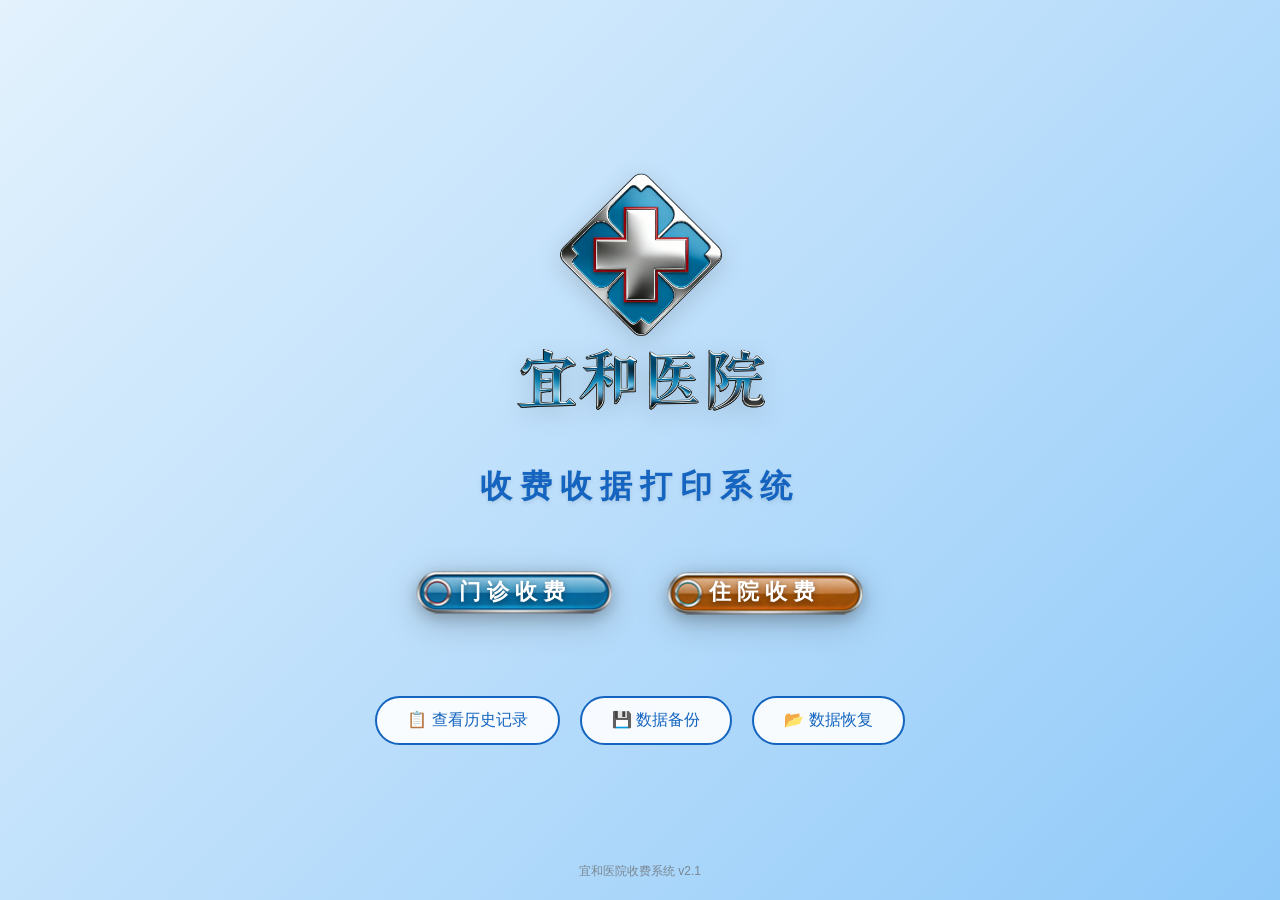
<file: index.html>
<!DOCTYPE html>
<html lang="zh-CN">
<head>
    <meta charset="UTF-8">
    <meta name="viewport" content="width=device-width, initial-scale=1.0, maximum-scale=1.0, user-scalable=no">
    <title>宜和医院收费单据打印系统</title>
    <link rel="stylesheet" href="style.css">
    <style>
        .container {
            display: flex;
            flex-direction: column;
            align-items: center;
            justify-content: center;
            min-height: 100vh;
            padding: 20px;
            background: linear-gradient(135deg, #e3f2fd 0%, #bbdefb 50%, #90caf9 100%);
        }
        
        .logo { 
            width: 280px; 
            max-width: 80%; 
            margin-bottom: 30px; 
            filter: drop-shadow(0 6px 12px rgba(0,0,0,0.15));
            animation: fadeInDown 0.8s ease;
        }
        
        .title {
            font-size: 32px;
            color: #1565c0;
            font-weight: bold;
            text-shadow: 0 2px 4px rgba(0,0,0,0.1);
            margin-bottom: 60px;
            letter-spacing: 8px;
            text-align: center;
            animation: fadeInUp 0.8s ease 0.2s both;
        }
        
        .btn-group { 
            display: flex; 
            gap: 50px; 
            justify-content: center; 
            margin-bottom: 50px; 
            flex-wrap: wrap;
            animation: fadeInUp 0.8s ease 0.4s both;
        }
        
        .btn-box { 
            position: relative; 
            width: 200px; 
            cursor: pointer; 
            transition: all 0.3s cubic-bezier(0.4, 0, 0.2, 1);
            filter: drop-shadow(0 8px 16px rgba(0,0,0,0.2));
        }
        
        .btn-box:hover { 
            transform: translateY(-8px) scale(1.05); 
            filter: drop-shadow(0 12px 24px rgba(0,0,0,0.3));
        }
        
        .btn-box:active { 
            transform: translateY(-4px) scale(0.98); 
        }
        
        .btn-img { 
            width: 100%; 
            display: block; 
        }
        
        .btn-center {
            position: absolute;
            top: 0; left: 0;
            width: 100%; height: 100%;
            display: flex;
            align-items: center;
            justify-content: center;
            font-size: 22px;
            font-weight: bold;
            letter-spacing: 6px;
            color: #ffffff;
            text-shadow: 0 2px 6px rgba(0,0,0,0.4);
            pointer-events: none;
        }
        
        .nav-links { 
            margin-top: 30px;
            display: flex;
            gap: 20px;
            flex-wrap: wrap;
            justify-content: center;
            animation: fadeInUp 0.8s ease 0.6s both;
        }
        
        .nav-link {
            color: #1565c0;
            text-decoration: none;
            font-size: 16px;
            padding: 12px 30px;
            border: 2px solid #1565c0;
            border-radius: 30px;
            transition: all 0.3s ease;
            background: rgba(255,255,255,0.9);
            font-weight: 500;
        }
        
        .nav-link:hover { 
            background: #1565c0; 
            color: white;
            transform: translateY(-2px);
            box-shadow: 0 4px 12px rgba(21,101,192,0.3);
        }
        
        .version-info {
            position: fixed;
            bottom: 20px;
            color: #666;
            font-size: 12px;
            opacity: 0.7;
        }
        
        @keyframes fadeInDown {
            from { opacity: 0; transform: translateY(-30px); }
            to { opacity: 1; transform: translateY(0); }
        }
        
        @keyframes fadeInUp {
            from { opacity: 0; transform: translateY(30px); }
            to { opacity: 1; transform: translateY(0); }
        }
        
        @media (max-width: 768px) {
            .title { font-size: 24px; letter-spacing: 4px; margin-bottom: 40px; }
            .btn-group { flex-direction: column; gap: 30px; }
            .btn-box { width: 180px; }
            .btn-center { font-size: 20px; }
            .nav-link { padding: 10px 20px; font-size: 14px; }
        }
    </style>
</head>
<body>
    <div class="container">
        <img src="logo.png" class="logo" alt="宜和医院">
        <div class="title">收费收据打印系统</div>
        <div class="btn-group">
            <div class="btn-box" onclick="go('opd')">
                <img src="btn1.png" class="btn-img" alt="门诊收费">
                <div class="btn-center">门诊收费</div>
            </div>
            <div class="btn-box" onclick="go('ipd')">
                <img src="btn2.png" class="btn-img" alt="住院收费">
                <div class="btn-center">住院收费</div>
            </div>
        </div>
        <div class="nav-links">
            <a href="history.html" class="nav-link">📋 查看历史记录</a>
            <a href="#" onclick="backupData()" class="nav-link">💾 数据备份</a>
            <a href="#" onclick="document.getElementById('importFile').click()" class="nav-link">📂 数据恢复</a>
            <input type="file" id="importFile" style="display:none" accept=".json" onchange="restoreData(this)">
        </div>
        <div class="version-info">宜和医院收费系统 v2.1</div>
    </div>
    <script>
        function go(type) {
            localStorage.setItem("type", type);
            window.location.href = "form.html";
        }
        
        function backupData() {
            const history = localStorage.getItem("receiptHistory") || "[]";
            const blob = new Blob([history], { type: 'application/json' });
            const url = URL.createObjectURL(blob);
            const a = document.createElement('a');
            a.href = url;
            a.download = `宜和医院收费数据备份_${new Date().toISOString().slice(0,10)}.json`;
            a.click();
            URL.revokeObjectURL(url);
        }
        
        function restoreData(input) {
            const file = input.files[0];
            if (!file) return;
            
            const reader = new FileReader();
            reader.onload = function(e) {
                try {
                    const data = JSON.parse(e.target.result);
                    if (Array.isArray(data)) {
                        if (confirm(`确定要恢复数据吗？这将合并 ${data.length} 条记录到现有数据库中。`)) {
                            const existing = JSON.parse(localStorage.getItem("receiptHistory") || "[]");
                            const merged = [...existing, ...data];
                            // 去重
                            const unique = merged.filter((v,i,a)=>a.findIndex(t=>(t.no===v.no))===i);
                            localStorage.setItem("receiptHistory", JSON.stringify(unique));
                            alert(`成功恢复 ${data.length} 条记录！`);
                        }
                    } else {
                        alert("数据格式错误！");
                    }
                } catch (err) {
                    alert("文件解析失败：" + err.message);
                }
                input.value = '';
            };
            reader.readAsText(file);
        }
    </script>
</body>
</html>
</file>
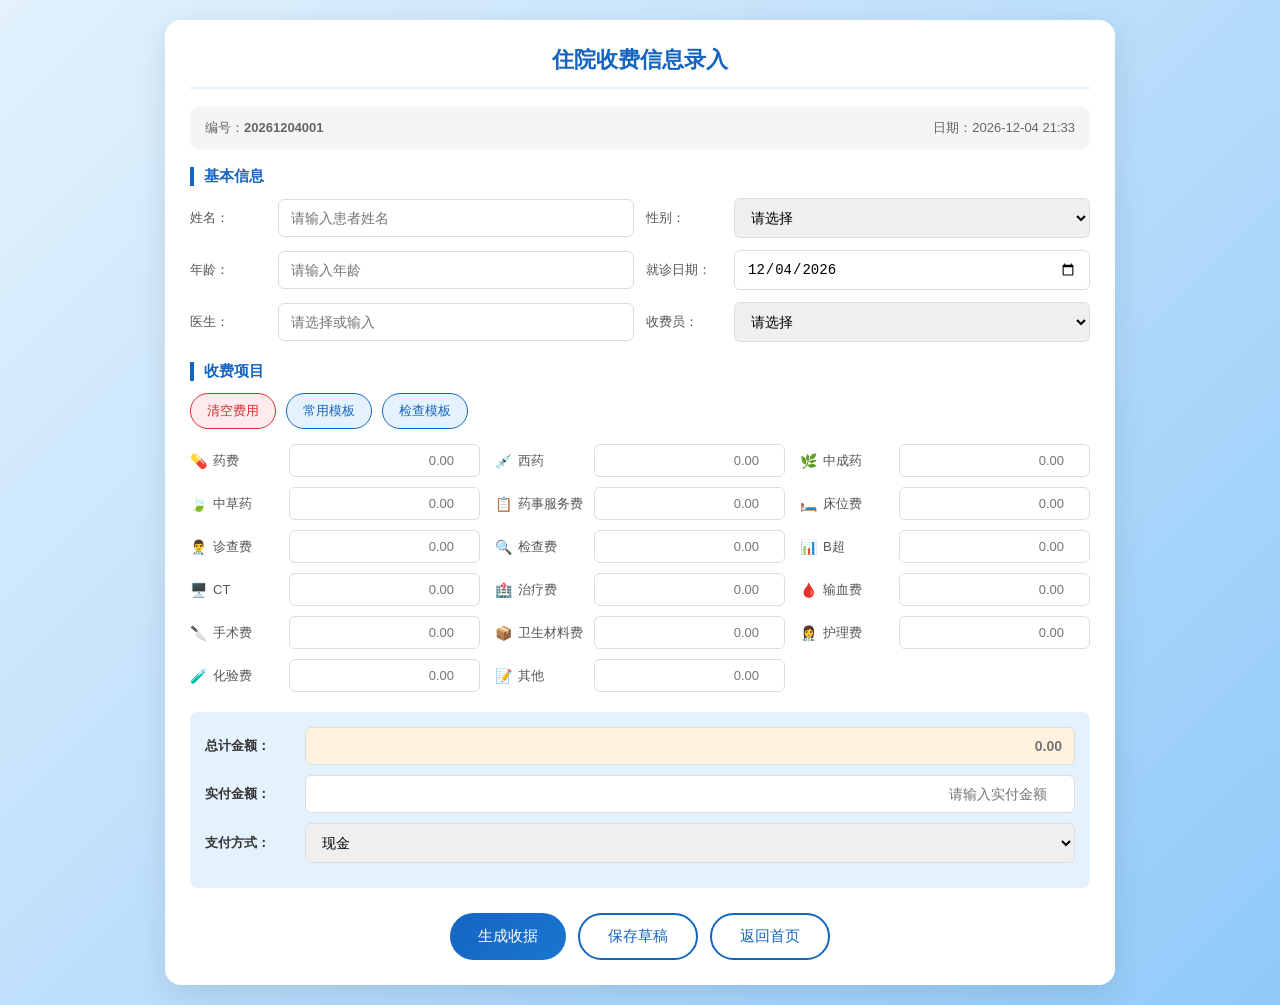
<file: form.html>
<!DOCTYPE html>
<html lang="zh-CN">
<head>
    <meta charset="UTF-8">
    <meta name="viewport" content="width=device-width, initial-scale=1.0, maximum-scale=1.0, user-scalable=no">
    <title>收费录入</title>
    <link rel="stylesheet" href="style.css">
</head>
<body>
    <div class="form-page">
        <div class="form-box">
            <h2 id="title" class="form-title"></h2>
            <div class="form-info">
                <div class="info-row">
                    <span>编号：<strong id="no"></strong></span>
                    <span>日期：<span id="date"></span></span>
                </div>
            </div>

            <div class="section">
                <h3 class="section-title">基本信息</h3>
                <div class="form-grid">
                    <div class="form-row">
                        <label>姓名：</label>
                        <input id="name" placeholder="请输入患者姓名" required>
                    </div>
                    <div class="form-row">
                        <label>性别：</label>
                        <select id="gender" required>
                            <option value="">请选择</option>
                            <option value="男">男</option>
                            <option value="女">女</option>
                        </select>
                    </div>
                    <div class="form-row">
                        <label>年龄：</label>
                        <input id="age" type="number" min="1" max="120" placeholder="请输入年龄" required>
                    </div>
                    <div class="form-row" id="visitDateRow">
                        <label>就诊日期：</label>
                        <input id="visitDate" type="date" required>
                    </div>
                    <div class="form-row" id="admitDateRow" style="display:none;">
                        <label>住院日期：</label>
                        <input id="admitDate" type="date">
                    </div>
                    <div class="form-row">
                        <label>医生：</label>
                        <input id="doctor" list="doctorList" placeholder="请选择或输入">
                        <datalist id="doctorList">
                            <option value="孙主任">
                            <option value="罗医生">
                            <option value="张医生">
                            <option value="李医生">
                            <option value="朱医生">
                        </datalist>
                    </div>
                    <div class="form-row">
                        <label>收费员：</label>
                        <select id="cashier" required>
                            <option value="">请选择</option>
                            <option value="小肖">小肖</option>
                            <option value="小娟">小娟</option>
                            <option value="小李">小李</option>
                        </select>
                    </div>
                </div>
            </div>

            <div class="section">
                <h3 class="section-title">收费项目</h3>
                <div class="quick-actions">
                    <button onclick="clearAllFees()" class="quick-btn danger">清空费用</button>
                    <button onclick="fillTemplate('common')" class="quick-btn">常用模板</button>
                    <button onclick="fillTemplate('check')" class="quick-btn">检查模板</button>
                </div>
                <div id="feeArea" class="fee-grid"></div>
            </div>

            <div class="section summary-section">
                <div class="summary-row">
                    <label>总计金额：</label>
                    <input id="total" readonly class="total-input" placeholder="0.00">
                </div>
                <div class="summary-row">
                    <label>实付金额：</label>
                    <input id="paid" type="number" step="0.01" placeholder="请输入实付金额">
                </div>
                <div class="summary-row">
                    <label>支付方式：</label>
                    <select id="payMethod" class="pay-method-select">
                        <option value="现金">现金</option>
                        <option value="ABA">ABA</option>
                        <option value="汇旺">汇旺</option>
                        <option value="微信">微信</option>
                        <option value="支付宝">支付宝</option>
                    </select>
                </div>
                <div class="summary-row" id="prepayRow" style="display:none;">
                    <label>已预收：</label>
                    <input id="prepay" type="number" step="0.01" placeholder="请输入预收金额" value="0">
                </div>
                <div class="summary-row" id="balanceRow" style="display:none;">
                    <label>补收/退款：</label>
                    <input id="balance" readonly class="balance-input" placeholder="自动计算">
                </div>
            </div>

            <div class="form-buttons">
                <button onclick="submitForm()" class="btn-primary">生成收据</button>
                <button onclick="saveDraft()" class="btn-secondary">保存草稿</button>
                <button onclick="goBack()" class="btn-secondary">返回首页</button>
            </div>
        </div>
    </div>
    <script src="app.js"></script>
</body>
</html>
</file>
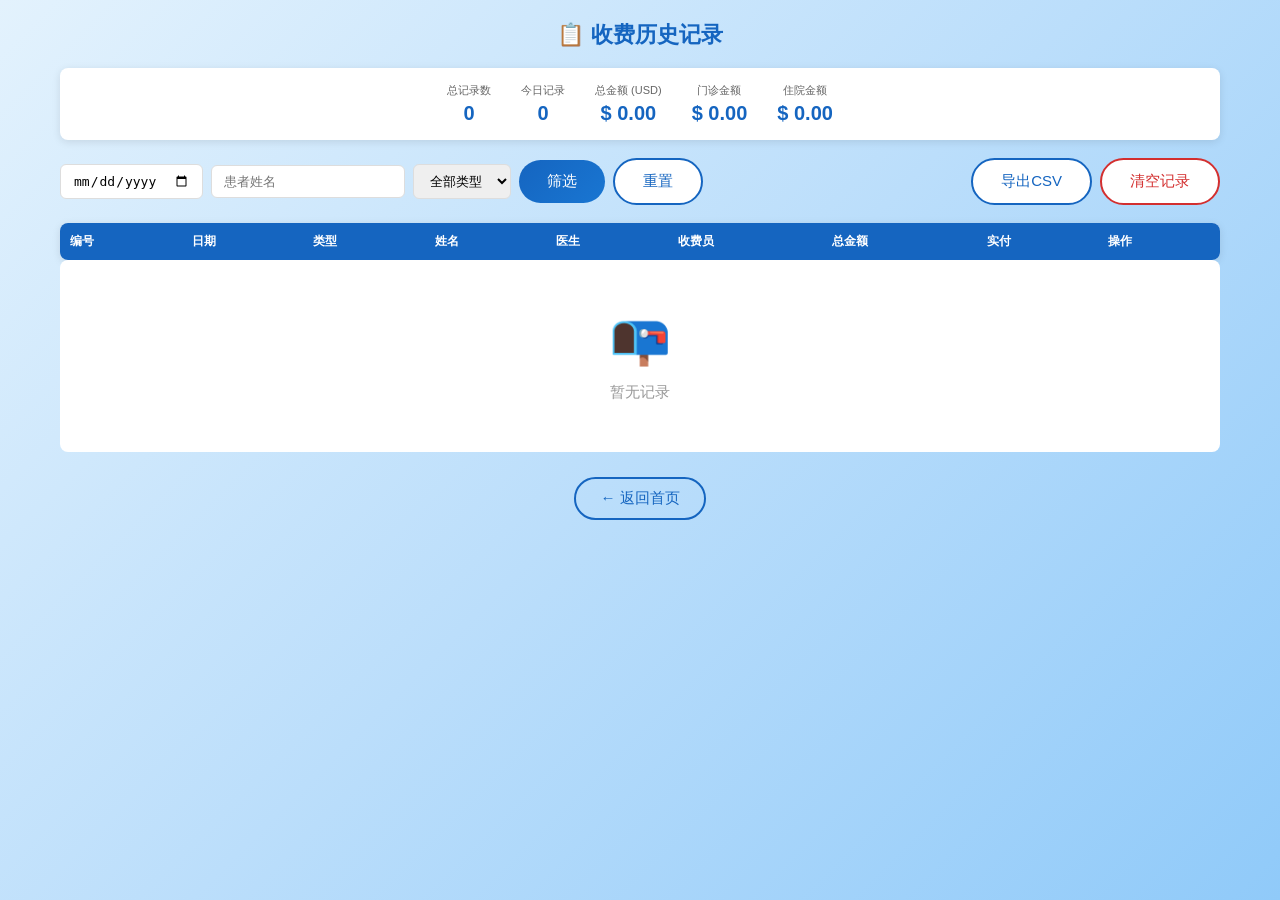
<file: history.html>
<!DOCTYPE html>
<html lang="zh-CN">
<head>
    <meta charset="UTF-8">
    <meta name="viewport" content="width=device-width, initial-scale=1.0, maximum-scale=1.0, user-scalable=no">
    <title>历史记录</title>
    <link rel="stylesheet" href="style.css">
    <style>
        .pagination {
            display: flex;
            justify-content: center;
            align-items: center;
            gap: 10px;
            margin-top: 20px;
            padding: 10px;
        }
        
        .page-btn {
            padding: 6px 12px;
            background: white;
            border: 1px solid #ddd;
            border-radius: 4px;
            cursor: pointer;
            font-size: 13px;
        }
        
        .page-btn:hover {
            background: #1565c0;
            color: white;
            border-color: #1565c0;
        }
        
        .page-btn.active {
            background: #1565c0;
            color: white;
            border-color: #1565c0;
        }
        
        .page-btn:disabled {
            opacity: 0.5;
            cursor: not-allowed;
        }
        
        .page-info {
            font-size: 13px;
            color: #666;
        }
    </style>
</head>
<body>
    <div class="history-page">
        <h2 class="page-title">📋 收费历史记录</h2>
        
        <div class="stats-bar">
            <div class="stat-item">
                <span class="stat-label">总记录数</span>
                <span class="stat-value" id="totalCount">0</span>
            </div>
            <div class="stat-item">
                <span class="stat-label">今日记录</span>
                <span class="stat-value" id="todayCount">0</span>
            </div>
            <div class="stat-item">
                <span class="stat-label">总金额 (USD)</span>
                <span class="stat-value">$ <span id="totalAmount">0.00</span></span>
            </div>
            <div class="stat-item">
                <span class="stat-label">门诊金额</span>
                <span class="stat-value">$ <span id="opdAmount">0.00</span></span>
            </div>
            <div class="stat-item">
                <span class="stat-label">住院金额</span>
                <span class="stat-value">$ <span id="ipdAmount">0.00</span></span>
            </div>
        </div>

        <div class="toolbar">
            <div class="filter-group">
                <input type="date" id="filterDate" class="filter-input">
                <input type="text" id="filterName" class="filter-input" placeholder="患者姓名">
                <select id="filterType" class="filter-input">
                    <option value="">全部类型</option>
                    <option value="opd">门诊</option>
                    <option value="ipd">住院</option>
                </select>
                <button onclick="filterRecords()" class="btn-primary">筛选</button>
                <button onclick="resetFilter()" class="btn-secondary">重置</button>
            </div>
            <div class="action-group">
                <button onclick="exportData()" class="btn-secondary">导出CSV</button>
                <button onclick="clearAll()" class="btn-danger">清空记录</button>
            </div>
        </div>

        <div class="table-container">
            <table class="history-table">
                <thead>
                    <tr>
                        <th>编号</th>
                        <th>日期</th>
                        <th>类型</th>
                        <th>姓名</th>
                        <th>医生</th>
                        <th>收费员</th>
                        <th>总金额</th>
                        <th>实付</th>
                        <th>操作</th>
                    </tr>
                </thead>
                <tbody id="historyBody"></tbody>
            </table>
        </div>
        
        <div class="pagination" id="pagination"></div>

        <div id="emptyState" class="empty-state" style="display:none;">
            <div class="empty-icon">📭</div>
            <div class="empty-text">暂无记录</div>
        </div>

        <div class="back-link">
            <a href="index.html" class="nav-link">← 返回首页</a>
        </div>
    </div>

    <script>
        let currentRecords = [];
        let currentPage = 1;
        const pageSize = 20;

        function loadHistory() {
            const records = JSON.parse(localStorage.getItem("receiptHistory") || "[]");
            const today = new Date().toISOString().slice(0, 10);
            
            // 统计数据
            document.getElementById("totalCount").innerText = records.length;
            document.getElementById("todayCount").innerText = records.filter(r => 
                r.date && r.date.includes(today)
            ).length;
            
            const totalAmount = records.reduce((sum, r) => sum + (parseFloat(r.total) || 0), 0);
            document.getElementById("totalAmount").innerText = totalAmount.toFixed(2);
            
            const opdAmount = records.filter(r => r.type === 'opd').reduce((sum, r) => sum + (parseFloat(r.total) || 0), 0);
            document.getElementById("opdAmount").innerText = opdAmount.toFixed(2);
            
            const ipdAmount = records.filter(r => r.type === 'ipd').reduce((sum, r) => sum + (parseFloat(r.total) || 0), 0);
            document.getElementById("ipdAmount").innerText = ipdAmount.toFixed(2);

            currentRecords = records;
            currentPage = 1;
            renderTable(records);
        }

        function renderTable(records) {
            const tbody = document.getElementById("historyBody");
            const emptyState = document.getElementById("emptyState");
            const pagination = document.getElementById("pagination");
            
            if (records.length === 0) {
                tbody.innerHTML = "";
                emptyState.style.display = "block";
                pagination.style.display = "none";
                return;
            }
            
            emptyState.style.display = "none";
            pagination.style.display = "flex";
            
            // 排序：最新的在前面
            records.sort((a, b) => new Date(b.date) - new Date(a.date));
            
            // 分页
            const totalPages = Math.ceil(records.length / pageSize);
            const start = (currentPage - 1) * pageSize;
            const end = start + pageSize;
            const pageRecords = records.slice(start, end);
            
            tbody.innerHTML = pageRecords.map((r) => `
                <tr>
                    <td>${r.no}</td>
                    <td>${r.date}</td>
                    <td><span class="type-badge ${r.type}">${r.type === 'opd' ? '门诊' : '住院'}</span></td>
                    <td>${r.name}</td>
                    <td>${r.doctor || '-'}</td>
                    <td>${r.cashier || '-'}</td>
                    <td class="amount">$ ${parseFloat(r.total).toFixed(2)}</td>
                    <td class="amount">$ ${parseFloat(r.paid).toFixed(2)}</td>
                    <td class="actions">
                        <button onclick="reprint('${r.no}')" class="btn-small">打印</button>
                        <button onclick="deleteRecord('${r.no}')" class="btn-small btn-danger">删除</button>
                    </td>
                </tr>
            `).join("");
            
            // 渲染分页
            renderPagination(totalPages);
        }

        function renderPagination(totalPages) {
            const pagination = document.getElementById("pagination");
            if (totalPages <= 1) {
                pagination.innerHTML = '';
                return;
            }
            
            let html = `
                <button class="page-btn" onclick="goToPage(${currentPage - 1})" ${currentPage === 1 ? 'disabled' : ''}>上一页</button>
                <span class="page-info">${currentPage} / ${totalPages}</span>
                <button class="page-btn" onclick="goToPage(${currentPage + 1})" ${currentPage === totalPages ? 'disabled' : ''}>下一页</button>
            `;
            pagination.innerHTML = html;
        }

        function goToPage(page) {
            currentPage = page;
            filterRecords();
        }

        function filterRecords() {
            const date = document.getElementById("filterDate").value;
            const name = document.getElementById("filterName").value.toLowerCase();
            const type = document.getElementById("filterType").value;
            
            let records = JSON.parse(localStorage.getItem("receiptHistory") || "[]");
            
            if (date) records = records.filter(r => r.date && r.date.includes(date));
            if (name) records = records.filter(r => r.name && r.name.toLowerCase().includes(name));
            if (type) records = records.filter(r => r.type === type);
            
            currentRecords = records;
            currentPage = 1;
            renderTable(records);
        }

        function resetFilter() {
            document.getElementById("filterDate").value = "";
            document.getElementById("filterName").value = "";
            document.getElementById("filterType").value = "";
            loadHistory();
        }

        function reprint(no) {
            const records = JSON.parse(localStorage.getItem("receiptHistory") || "[]");
            const record = records.find(r => r.no === no);
            if (record) {
                localStorage.setItem("printData", JSON.stringify(record));
                window.open(record.type === 'opd' ? 'print_opd.html' : 'print_ipd.html', '_blank');
            }
        }

        function deleteRecord(no) {
            if (!confirm("确定要删除这条记录吗？")) return;
            let records = JSON.parse(localStorage.getItem("receiptHistory") || "[]");
            records = records.filter(r => r.no !== no);
            localStorage.setItem("receiptHistory", JSON.stringify(records));
            loadHistory();
        }

        function exportData() {
            const records = JSON.parse(localStorage.getItem("receiptHistory") || "[]");
            if (records.length === 0) { alert("没有数据可导出！"); return; }
            
            const csv = convertToCSV(records);
            const blob = new Blob(["\ufeff" + csv], { type: 'text/csv;charset=utf-8;' });
            const link = document.createElement("a");
            link.href = URL.createObjectURL(blob);
            link.download = `收费记录_${new Date().toISOString().slice(0,10)}.csv`;
            link.click();
        }

        function convertToCSV(records) {
            const headers = ["编号", "日期", "类型", "姓名", "性别", "年龄", "医生", "收费员", "就诊/住院日期", "支付方式", "总金额", "实付金额", "预交金", "费用明细"];
            const rows = records.map(r => [
                r.no, r.date, r.type === 'opd' ? '门诊' : '住院', r.name, r.gender, r.age, 
                r.doctor || '', r.cashier || '', r.visitDate || r.admitDate || '', 
                r.payMethod || '现金', r.total, r.paid, r.prepay || '0', JSON.stringify(r.fees || {})
            ]);
            return [headers.join(","), ...rows.map(r => r.map(field => `"${field}"`).join(","))].join("\n");
        }

        function clearAll() {
            if (!confirm("确定要清空所有记录吗？此操作不可恢复！")) return;
            if (!confirm("再次确认：真的要清空所有记录吗？")) return;
            localStorage.removeItem("receiptHistory");
            loadHistory();
        }

        window.onload = loadHistory;
    </script>
</body>
</html>
</file>
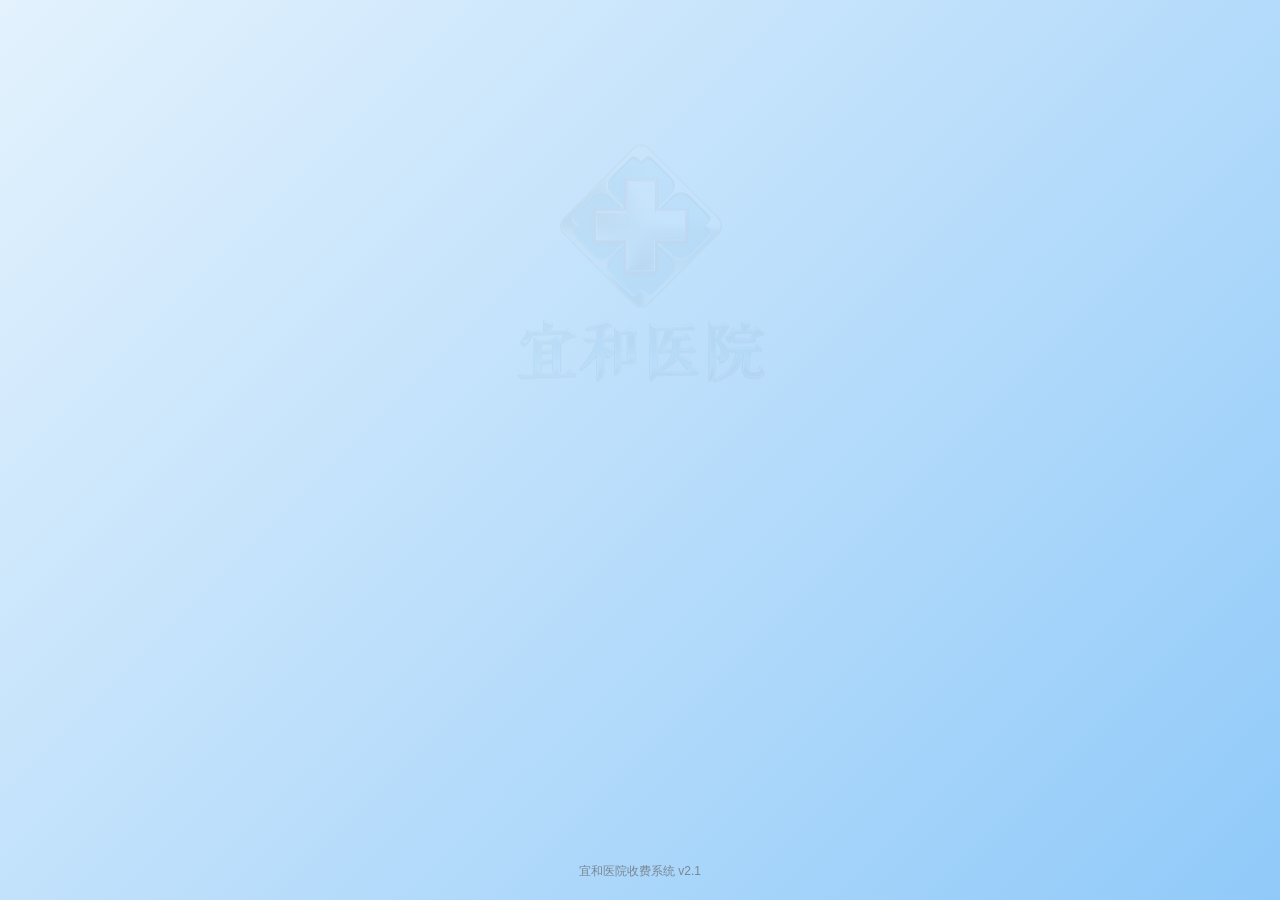
<file: print_ipd.html>
<!DOCTYPE html>
<html lang="zh-CN">
<head>
    <meta charset="UTF-8">
    <meta name="viewport" content="width=device-width, initial-scale=1.0">
    <title>住院收费收据</title>
    <style>
        * { margin: 0; padding: 0; box-sizing: border-box; }
        
        body {
            font-family: "SimSun", "宋体", "Microsoft YaHei", serif;
            background: white;
        }
        
        /* 打印设置 */
        @page {
            size: 241mm 140mm landscape;
            margin: 0;
        }
        
        @media print {
            @page {
                size: 241mm 140mm landscape;
                margin: 0;
            }
            html, body {
                width: 241mm;
                height: 140mm;
                overflow: hidden;
                background: white;
            }
            .no-print { display: none !important; }
            .receipt-container {
                width: 241mm;
                height: 140mm;
                padding: 4mm 6mm;
                margin: 0;
                page-break-after: always;
                page-break-inside: avoid;
            }
        }
        
        .receipt-container {
            width: 241mm;
            height: 140mm;
            padding: 4mm 6mm;
            margin: 0 auto;
            background: white;
            font-size: 10.5pt;
            line-height: 1.15;
        }
        
        .receipt-header {
            text-align: center;
            margin-bottom: 2mm;
            height: 14mm;
        }
        
        .hospital-name {
            font-size: 18pt;
            font-weight: bold;
            letter-spacing: 10px;
            margin-bottom: 1mm;
            line-height: 1.2;
        }
        
        .receipt-type {
            font-size: 12pt;
            font-weight: bold;
            letter-spacing: 4px;
        }
        
        .receipt-no {
            text-align: right;
            font-size: 10pt;
            margin-bottom: 2mm;
            font-weight: bold;
            height: 5mm;
        }
        
        /* 患者信息 */
        .info-table {
            width: 100%;
            border-collapse: collapse;
            margin-bottom: 2mm;
            font-size: 10.5pt;
            border: 1px solid #000;
            height: 8mm;
        }
        
        .info-table td {
            border: 1px solid #000;
            padding: 1.5mm 2mm;
            vertical-align: middle;
            height: 8mm;
        }
        
        /* 收费明细 */
        .receipt-table {
            width: 100%;
            border-collapse: collapse;
            margin-bottom: 2mm;
            font-size: 10pt;
            border: 1px solid #000;
            table-layout: fixed;
        }
        
        .receipt-table th {
    border: 1px solid #000;
    padding: 1mm 1.5mm;
    text-align: center;
    vertical-align: middle;
    height: 7mm;
    font-weight: bold;
    font-size: 10.5pt;
    background: #fff;
}

.receipt-table td {
    border: 1px solid #000;
    padding: 1mm 1.5mm;
    text-align: center;
    vertical-align: middle;
    height: 6.5mm;
    font-size: 11pt;  /* 从10pt增大到11pt，或改为12pt */
}
        
        .receipt-table th {
            font-weight: bold;
            font-size: 10.5pt;
            background: #fff;
            height: 7mm;
        }
        
        .amount {
            text-align: right;
            padding-right: 2mm;
            font-family: "Arial", sans-serif;
        }
        
        .item-main {
            font-weight: bold;
        }
        
        .where-cell {
            font-size: 9pt;
            writing-mode: vertical-rl;
            text-orientation: upright;
            letter-spacing: 1px;
            width: 4%;
        }
        
        /* 合计行 */
        .total-row {
    width: 100%;
    border-collapse: collapse;
    font-size: 11pt;
    font-weight: bold;
    border: 1px solid #000;
    margin-bottom: 2mm;
    height: 9mm;
}

.total-row td {
    border: 1px solid #000;
    padding: 1.5mm 2mm;
    vertical-align: middle;
    height: 9mm;
}

/* 大写金额列 - 宽度自适应 */
.total-row td:first-child {
    width: auto;
    text-align: left;
    font-size: 10.5pt;  /* 大写金额稍小一点避免换行 */
}

/* 实付标签列 - 居中且窄 */
.total-row td:nth-child(2) {
    width: 12%;
    text-align: center;
    padding-left: 0;
    padding-right: 0;
}

/* 金额列 - 固定宽度容10位数字 */
.total-row td:last-child {
    width: 22%;
    text-align: right;
    padding-right: 3mm;
    font-family: "Arial", sans-serif;
    letter-spacing: 0.5px;
}
        
        /* 预交金行 */
        .prepay-row {
            width: 100%;
            border-collapse: collapse;
            font-size: 10.5pt;
            border: 1px solid #000;
            margin-bottom: 2mm;
        }
        
        .prepay-row td {
            border: 1px solid #000;
            padding: 1.5mm 2mm;
            vertical-align: middle;
            height: 7mm;
            width: 25%;
        }
        
        .prepay-label {
            font-weight: bold;
        }
        
        .prepay-value {
            text-align: right;
            padding-right: 2mm;
            font-family: "Arial", sans-serif;
        }
        
        /* 底部 */
        .footer-info {
            display: flex;
            justify-content: space-between;
            font-size: 10.5pt;
            margin-top: 2mm;
            padding: 0 1mm;
            height: 6mm;
            line-height: 6mm;
        }
        
        .footer-item {
            flex: 1;
            white-space: nowrap;
        }
        
        /* 打印按钮 */
        .print-actions {
            text-align: center;
            padding: 20px;
            background: #f5f5f5;
            margin-top: 20px;
        }
        
        .btn-primary, .btn-secondary {
            padding: 10px 25px;
            margin: 0 8px;
            font-size: 13px;
            border-radius: 4px;
            cursor: pointer;
            border: none;
        }
        
        .btn-primary { background: #1565c0; color: white; }
        .btn-primary:hover { background: #0d47a1; }
        .btn-secondary { background: white; color: #1565c0; border: 2px solid #1565c0; }
        .btn-secondary:hover { background: #1565c0; color: white; }
        
        /* 预览模式 */
        @media screen {
            body {
                background: #f0f0f0;
                padding: 20px;
            }
            .receipt-container {
                box-shadow: 0 4px 20px rgba(0,0,0,0.15);
            }
        }
    </style>
</head>
<body onload="loadData()">
    <div class="receipt-container">
        <div class="receipt-header">
            <div class="hospital-name">宜 和 医 院</div>
            <div class="receipt-type">住院收费收据</div>
        </div>

        <div class="receipt-no">NO.<span id="no"></span></div>

        <!-- 患者信息 -->
        <table class="info-table">
            <tr>
                <td style="width: 35%;">姓名：<span id="name"></span></td>
                <td style="width: 20%;">性别：<span id="gender"></span></td>
                <td style="width: 20%;">年龄：<span id="age"></span></td>
                <td style="width: 25%;">住院日期：<span id="admitDate"></span></td>
            </tr>
        </table>

        <!-- 收费明细 -->
        <table class="receipt-table">
            <thead>
                <tr>
                    <th style="width: 22%;" colspan="2">医疗项目</th>
                    <th style="width: 11%;">金额</th>
                    <th style="width: 22%;" colspan="2">医疗项目</th>
                    <th style="width: 11%;">金额</th>
                    <th style="width: 22%;" colspan="2">医疗项目</th>
                    <th style="width: 12%;">金额</th>
                </tr>
            </thead>
            <tbody>
                <tr>
                    <td class="item-main" colspan="2">药费</td>
                    <td class="amount" id="fee-药费"></td>
                    <td class="item-main" colspan="2">床位费</td>
                    <td class="amount" id="fee-床位费"></td>
                    <td class="item-main" colspan="2">治疗费</td>
                    <td class="amount" id="fee-治疗费"></td>
                </tr>
                <tr>
                    <td class="where-cell" rowspan="3">其中</td>
                    <td>西药</td>
                    <td class="amount" id="fee-西药"></td>
                    <td class="item-main" colspan="2">诊查费</td>
                    <td class="amount" id="fee-诊查费"></td>
                    <td class="where-cell" rowspan="2">其中</td>
                    <td>输血费</td>
                    <td class="amount" id="fee-输血费"></td>
                </tr>
                <tr>
                    <td>中成药</td>
                    <td class="amount" id="fee-中成药"></td>
                    <td class="item-main" colspan="2">检查费</td>
                    <td class="amount" id="fee-检查费"></td>
                    <td></td>
                    <td></td>
                </tr>
                <tr>
                    <td>中草药</td>
                    <td class="amount" id="fee-中草药"></td>
                    <td class="where-cell" rowspan="2">其中</td>
                    <td>B超</td>
                    <td class="amount" id="fee-B超"></td>
                    <td class="item-main" colspan="2">手术费</td>
                    <td class="amount" id="fee-手术费"></td>
                </tr>
                <tr>
                    <td colspan="2">药事服务费</td>
                    <td class="amount" id="fee-药事服务费"></td>
                    <td>CT</td>
                    <td class="amount" id="fee-CT"></td>
                    <td colspan="2">卫生材料费</td>
                    <td class="amount" id="fee-卫生材料费"></td>
                </tr>
                <tr>
                    <td colspan="2"></td>
                    <td></td>
                    <td colspan="2"></td>
                    <td></td>
                    <td colspan="2">护理费</td>
                    <td class="amount" id="fee-护理费"></td>
                </tr>
                <tr>
    <td colspan="2"></td>
    <td></td>
    <td colspan="2">化验费</td>
    <td class="amount" id="fee-化验费"></td>
    <td colspan="2">其他</td>
    <td class="amount" id="fee-其他"></td>
</tr>
<!-- 删除原来的化验费单独一行 -->
            </tbody>
        </table>

        <!-- 合计 -->
        <table class="total-row">
    <tr>
        <td>合计美元：<span id="totalUpper"></span></td>
        <td>实付：</td>
        <td><span id="paid"></span> <span id="payMethodDisplay"></span></td>
    </tr>
</table>

        <!-- 预交金信息 -->
        <table class="prepay-row">
            <tr>
                <td class="prepay-label">已预收：<span class="prepay-value" id="prepay"></span></td>
                <td class="prepay-label">补收：<span class="prepay-value" id="extraPay"></span></td>
                <td class="prepay-label">退款：<span class="prepay-value" id="refund"></span></td>
                <td class="prepay-label">欠费：<span class="prepay-value" id="arrears"></span></td>
            </tr>
        </table>

        <!-- 底部 -->
        <div class="footer-info">
            <div class="footer-item">收费单位（盖章）：</div>
            <div class="footer-item">医生：<span id="doctor"></span></div>
            <div class="footer-item">收费员：<span id="cashier"></span></div>
            <div class="footer-item">打印时间：<span id="printTime"></span></div>
        </div>
    </div>

    <div class="print-actions no-print">
        <button onclick="window.print()" class="btn-primary">打印收据</button>
        <button onclick="goBack()" class="btn-secondary">返回</button>
    </div>

    <script>
        // 数字转中文大写
function digitUppercase(n) {
    var fraction = ['角', '分'];
    var digit = ['零', '壹', '贰', '叁', '肆', '伍', '陆', '柒', '捌', '玖'];
    var unit = [['元', '万', '亿'], ['', '拾', '佰', '仟']];
    var head = n < 0 ? '欠' : '';
    n = Math.abs(n);
    var s = '';
    for (var i = 0; i < fraction.length; i++) {
        s += (digit[Math.floor(n * 10 * Math.pow(10, i)) % 10] + fraction[i]).replace(/零./, '');
    }
    s = s || '整';
    n = Math.floor(n);
    for (var i = 0; i < unit[0].length && n > 0; i++) {
        var p = '';
        for (var j = 0; j < unit[1].length && n > 0; j++) {
            p = digit[n % 10] + unit[1][j] + p;
            n = Math.floor(n / 10);
        }
        s = p.replace(/(零.)*零$/, '').replace(/^$/, '零') + unit[0][i] + s;
    }
    return head + s.replace(/(零.)*零元/, '元').replace(/(零.)+/g, '零').replace(/^整$/, '零元整');
}
        function loadData() {
            try {
                const dataStr = localStorage.getItem("printData");
                if (!dataStr) {
                    alert("没有数据，请重新录入！");
                    window.location.href = "index.html";
                    return;
                }

                const data = JSON.parse(dataStr);
                
                const total = parseFloat(data.total) || 0;
                const prepay = parseFloat(data.prepay) || 0;
                const paid = parseFloat(data.paid) || 0;

                setText("no", data.no);
                setText("name", data.name);
                setText("gender", data.gender);
                setText("age", data.age);
                setText("admitDate", formatDate(data.admitDate));
                setText("doctor", data.doctor || '');
                setText("cashier", data.cashier || '');
                setText("printTime", formatDateTime(new Date()));
                
                // 显示大写金额
                setText("totalUpper", total > 0 ? digitUppercase(total) : '');
                setText("paid", paid > 0 ? '$ ' + paid.toFixed(2) : '');
                setText("payMethodDisplay", '(' + (data.payMethod || '现金') + ')');

                // 预交金计算
                setText("prepay", prepay > 0 ? '$ ' + prepay.toFixed(2) : '');
                
                if (prepay > 0) {
                    if (prepay < total) {
                        setText("extraPay", '$ ' + (total - prepay).toFixed(2));
                        setText("refund", '');
                    } else {
                        setText("extraPay", '');
                        setText("refund", '$ ' + (prepay - total).toFixed(2));
                    }
                } else {
                    setText("extraPay", total > 0 ? '$ ' + total.toFixed(2) : '');
                    setText("refund", '');
                }
                
                const arrears = total - paid;
                setText("arrears", arrears > 0 ? '$ ' + arrears.toFixed(2) : '');

                // 填充费用明细
                const fields = ['药费','床位费','西药','中成药','中草药','药事服务费','诊查费','检查费','B超','CT','治疗费','输血费','手术费','卫生材料费','护理费','化验费','其他'];
                fields.forEach(key => {
                    const el = document.getElementById("fee-" + key);
                    if (el && data.fees && data.fees[key]) {
                        const val = parseFloat(data.fees[key]);
                        el.innerText = val > 0 ? val.toFixed(2) : '';
                    }
                });
            } catch (e) {
                console.error("加载失败：", e);
                alert("加载数据失败：" + e.message);
            }
        }

        function setText(id, value) {
            const el = document.getElementById(id);
            if (el) el.innerText = value || '';
        }

        function formatDate(dateStr) {
            if (!dateStr) return '';
            const date = new Date(dateStr);
            if (isNaN(date.getTime())) return dateStr;
            const y = date.getFullYear();
            const m = String(date.getMonth() + 1).padStart(2, '0');
            const d = String(date.getDate()).padStart(2, '0');
            return `${y}-${m}-${d}`;
        }

        function formatDateTime(date) {
            const y = date.getFullYear();
            const m = String(date.getMonth() + 1).padStart(2, '0');
            const d = String(date.getDate()).padStart(2, '0');
            const h = String(date.getHours()).padStart(2, '0');
            const min = String(date.getMinutes()).padStart(2, '0');
            return `${y}-${m}-${d} ${h}:${min}`;
        }

        function goBack() {
            window.location.href = "index.html";
        }
    </script>
</body>
</html>
</file>
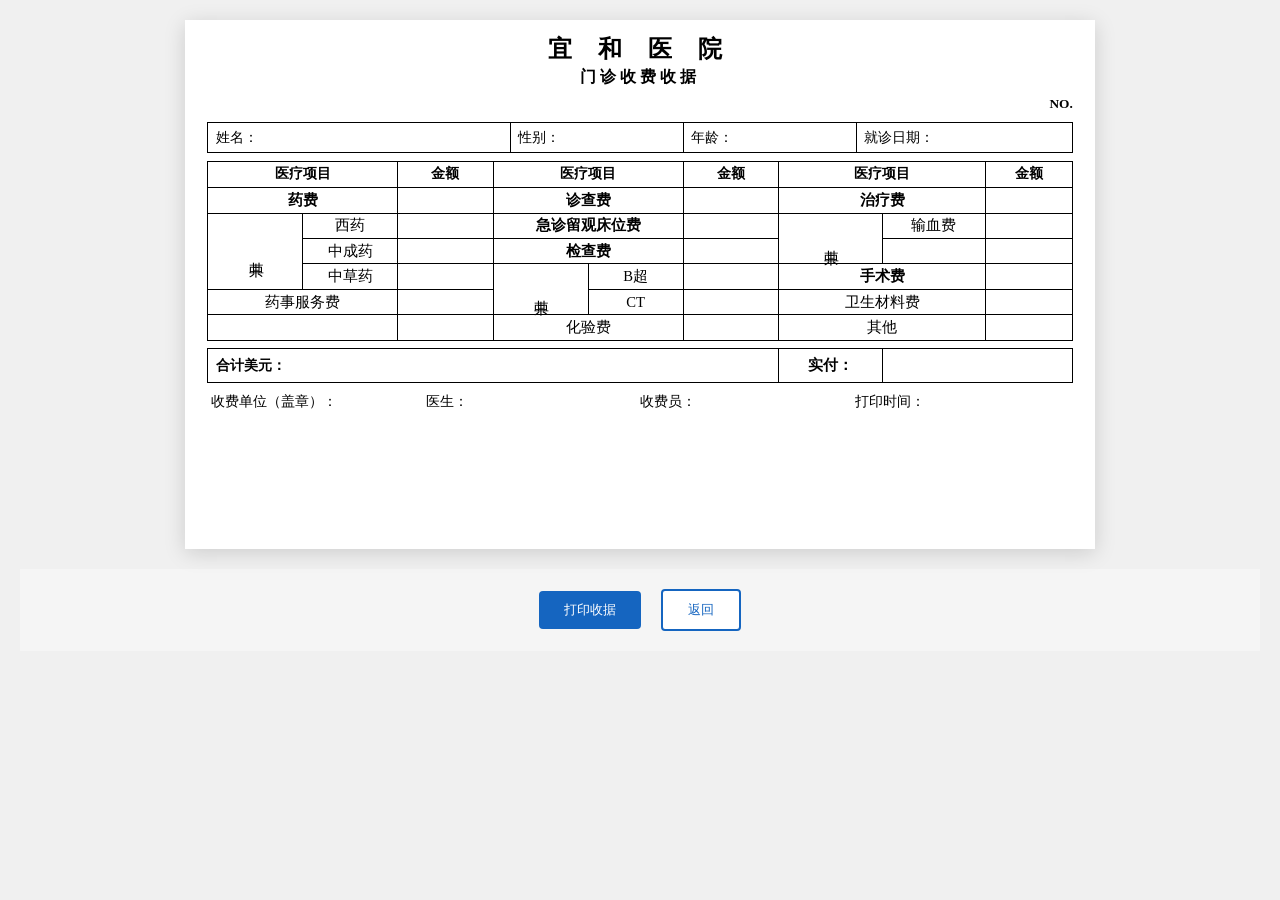
<file: print_opd.html>
<!DOCTYPE html>
<html lang="zh-CN">
<head>
    <meta charset="UTF-8">
    <meta name="viewport" content="width=device-width, initial-scale=1.0">
    <title>门诊收费收据</title>
    <style>
        * { margin: 0; padding: 0; box-sizing: border-box; }
        
        body {
            font-family: "SimSun", "宋体", serif;
            background: white;
            margin: 0;
            padding: 0;
        }
        
        /* 打印设置 */
        @page {
            size: 241mm 140mm landscape;
            margin: 0;
            marks: none;
            bleed: 0;
        }
        
        @media print {
            @page {
                size: 241mm 140mm landscape;
                margin: 0;
                padding: 0;
            }
            
            html, body {
                width: 241mm;
                height: 140mm;
                overflow: hidden;
                margin: 0 !important;
                padding: 0 !important;
                background: white;
            }
            
            .no-print { display: none !important; }
            
            .receipt-container {
                width: 241mm;
                height: 140mm;
                padding: 4mm 6mm;
                margin: 0;
                page-break-after: always;
                page-break-inside: avoid;
            }
        }
        
        .receipt-container {
            width: 241mm;
            height: 140mm;
            padding: 4mm 6mm;
            margin: 0 auto;
            background: white;
            font-size: 10.5pt;
            line-height: 1.15;
            position: relative;
        }
        
        .receipt-header {
            text-align: center;
            margin-bottom: 2mm;
            height: 14mm;
        }
        
        .hospital-name {
            font-size: 18pt;
            font-weight: bold;
            letter-spacing: 10px;
            margin-bottom: 1mm;
            line-height: 1.2;
        }
        
        .receipt-type {
            font-size: 12pt;
            font-weight: bold;
            letter-spacing: 4px;
        }
        
        .receipt-no {
            text-align: right;
            font-size: 10pt;
            margin-bottom: 2mm;
            font-weight: bold;
            height: 5mm;
        }
        
        /* 患者信息 */
        .info-table {
            width: 100%;
            border-collapse: collapse;
            margin-bottom: 2mm;
            font-size: 10.5pt;
            border: 1px solid #000;
            height: 8mm;
        }
        
        .info-table td {
            border: 1px solid #000;
            padding: 1.5mm 2mm;
            vertical-align: middle;
            height: 8mm;
        }
        
        /* 收费明细 */
        .receipt-table {
            width: 100%;
            border-collapse: collapse;
            margin-bottom: 2mm;
            font-size: 10pt;
            border: 1px solid #000;
            table-layout: fixed;
        }
        
        .receipt-table th,
        .receipt-table td {
    border: 1px solid #000;
    padding: 1mm 1.5mm;
    text-align: center;
    vertical-align: middle;
    height: 6.5mm;
    font-size: 11pt;  /* 增大一级 */
}
        
        .receipt-table th {
            font-weight: bold;
            font-size: 10.5pt;
            background: #fff;
            height: 7mm;
        }
        
        .amount {
            text-align: right;
            padding-right: 2mm;
            font-family: "Arial", sans-serif;
        }
        
        .item-main {
            font-weight: bold;
        }
        
        .where-cell {
            font-size: 9pt;
            writing-mode: vertical-rl;
            text-orientation: upright;
            letter-spacing: 1px;
            width: 4%;
        }
        
        /* 合计行 */
        .total-row {
    width: 100%;
    border-collapse: collapse;
    font-size: 11pt;
    font-weight: bold;
    border: 1px solid #000;
    margin-bottom: 2mm;
    height: 9mm;
}

.total-row td {
    border: 1px solid #000;
    padding: 1.5mm 2mm;
    vertical-align: middle;
    height: 9mm;
}

/* 大写金额列 - 宽度自适应 */
.total-row td:first-child {
    width: auto;
    text-align: left;
    font-size: 10.5pt;  /* 大写金额稍小一点避免换行 */
}

/* 实付标签列 - 居中且窄 */
.total-row td:nth-child(2) {
    width: 12%;
    text-align: center;
    padding-left: 0;
    padding-right: 0;
}

/* 金额列 - 固定宽度容10位数字 */
.total-row td:last-child {
    width: 22%;
    text-align: right;
    padding-right: 3mm;
    font-family: "Arial", sans-serif;
    letter-spacing: 0.5px;
}
        
        /* 底部信息 */
        .footer-info {
            display: flex;
            justify-content: space-between;
            font-size: 10.5pt;
            margin-top: 2mm;
            padding: 0 1mm;
            height: 6mm;
            line-height: 6mm;
        }
        
        .footer-item {
            flex: 1;
            white-space: nowrap;
        }
        
        /* 打印按钮 */
        .print-actions {
            text-align: center;
            padding: 20px;
            background: #f5f5f5;
            margin-top: 20px;
        }
        
        .btn-primary, .btn-secondary {
            padding: 10px 25px;
            margin: 0 8px;
            font-size: 13px;
            border-radius: 4px;
            cursor: pointer;
            border: none;
        }
        
        .btn-primary { background: #1565c0; color: white; }
        .btn-primary:hover { background: #0d47a1; }
        .btn-secondary { background: white; color: #1565c0; border: 2px solid #1565c0; }
        .btn-secondary:hover { background: #1565c0; color: white; }
        
        /* 预览模式 */
        @media screen {
            body {
                background: #f0f0f0;
                padding: 20px;
            }
            .receipt-container {
                box-shadow: 0 4px 20px rgba(0,0,0,0.15);
            }
        }
    </style>
</head>
<body onload="loadData()">
    <div class="receipt-container">
        <div class="receipt-header">
            <div class="hospital-name">宜 和 医 院</div>
            <div class="receipt-type">门诊收费收据</div>
        </div>

        <div class="receipt-no">NO.<span id="no"></span></div>

        <table class="info-table">
            <tr>
                <td style="width: 35%;">姓名：<span id="name"></span></td>
                <td style="width: 20%;">性别：<span id="gender"></span></td>
                <td style="width: 20%;">年龄：<span id="age"></span></td>
                <td style="width: 25%;">就诊日期：<span id="visitDate"></span></td>
            </tr>
        </table>

        <table class="receipt-table">
            <thead>
    <tr>
        <th style="width: 22%;" colspan="2">医疗项目</th>
        <th style="width: 11%;">金额</th>
        <th style="width: 22%;" colspan="2">医疗项目</th>
        <th style="width: 11%;">金额</th>
        <th style="width: 24%;" colspan="2">医疗项目</th>  <!-- 改为24% -->
        <th style="width: 10%;">金额</th>  <!-- 改为10%，容纳10位数金额 -->
    </tr>
</thead>
                <tr>
                    <td class="item-main" colspan="2">药费</td>
                    <td class="amount" id="fee-药费"></td>
                    <td class="item-main" colspan="2">诊查费</td>
                    <td class="amount" id="fee-诊查费"></td>
                    <td class="item-main" colspan="2">治疗费</td>
                    <td class="amount" id="fee-治疗费"></td>
                </tr>
                <tr>
                    <td class="where-cell" rowspan="3">其中</td>
                    <td>西药</td>
                    <td class="amount" id="fee-西药"></td>
                    <td class="item-main" colspan="2">急诊留观床位费</td>
                    <td class="amount" id="fee-急诊留观床位费"></td>
                    <td class="where-cell" rowspan="2">其中</td>
                    <td>输血费</td>
                    <td class="amount" id="fee-输血费"></td>
                </tr>
                <tr>
                    <td>中成药</td>
                    <td class="amount" id="fee-中成药"></td>
                    <td class="item-main" colspan="2">检查费</td>
                    <td class="amount" id="fee-检查费"></td>
                    <td></td>
                    <td></td>
                </tr>
                <tr>
                    <td>中草药</td>
                    <td class="amount" id="fee-中草药"></td>
                    <td class="where-cell" rowspan="2">其中</td>
                    <td>B超</td>
                    <td class="amount" id="fee-B超"></td>
                    <td class="item-main" colspan="2">手术费</td>
                    <td class="amount" id="fee-手术费"></td>
                </tr>
                <tr>
                    <td colspan="2">药事服务费</td>
                    <td class="amount" id="fee-药事服务费"></td>
                    <td>CT</td>
                    <td class="amount" id="fee-CT"></td>
                    <td colspan="2">卫生材料费</td>
                    <td class="amount" id="fee-卫生材料费"></td>
                </tr>
                <tr>
    <td colspan="2"></td>
    <td></td>
    <td colspan="2">化验费</td>
    <td class="amount" id="fee-化验费"></td>
    <td colspan="2">其他</td>
    <td class="amount" id="fee-其他"></td>
</tr>
<!-- 删除原来的化验费单独一行 -->
            </tbody>
        </table>

        <table class="total-row">
    <tr>
        <td>合计美元：<span id="totalUpper"></span></td>
        <td>实付：</td>
        <td><span id="paid"></span> <span id="payMethodDisplay"></span></td>
    </tr>
</table>
        </table>

        <div class="footer-info">
            <div class="footer-item">收费单位（盖章）：</div>
            <div class="footer-item">医生：<span id="doctor"></span></div>
            <div class="footer-item">收费员：<span id="cashier"></span></div>
            <div class="footer-item">打印时间：<span id="printTime"></span></div>
        </div>
    </div>

    <div class="print-actions no-print">
        <button onclick="window.print()" class="btn-primary">打印收据</button>
        <button onclick="goBack()" class="btn-secondary">返回</button>
    </div>

    <script>
        // 数字转中文大写
function digitUppercase(n) {
    var fraction = ['角', '分'];
    var digit = ['零', '壹', '贰', '叁', '肆', '伍', '陆', '柒', '捌', '玖'];
    var unit = [['元', '万', '亿'], ['', '拾', '佰', '仟']];
    var head = n < 0 ? '欠' : '';
    n = Math.abs(n);
    var s = '';
    for (var i = 0; i < fraction.length; i++) {
        s += (digit[Math.floor(n * 10 * Math.pow(10, i)) % 10] + fraction[i]).replace(/零./, '');
    }
    s = s || '整';
    n = Math.floor(n);
    for (var i = 0; i < unit[0].length && n > 0; i++) {
        var p = '';
        for (var j = 0; j < unit[1].length && n > 0; j++) {
            p = digit[n % 10] + unit[1][j] + p;
            n = Math.floor(n / 10);
        }
        s = p.replace(/(零.)*零$/, '').replace(/^$/, '零') + unit[0][i] + s;
    }
    return head + s.replace(/(零.)*零元/, '元').replace(/(零.)+/g, '零').replace(/^整$/, '零元整');
}
        function loadData() {
            try {
                const dataStr = localStorage.getItem("printData");
                if (!dataStr) {
                    alert("没有数据，请重新录入！");
                    return;
                }
                
                const data = JSON.parse(dataStr);
                
                setText("no", data.no);
                setText("name", data.name);
                setText("gender", data.gender);
                setText("age", data.age);
                setText("visitDate", formatDate(data.visitDate));
                setText("doctor", data.doctor || '');
                setText("cashier", data.cashier || '');
                setText("printTime", formatDateTime(new Date()));
                
                const total = parseFloat(data.total) || 0;
                const paid = parseFloat(data.paid) || 0;
                
                // 显示大写金额
                setText("totalUpper", total > 0 ? digitUppercase(total) : '');
                setText("paid", paid > 0 ? '$ ' + paid.toFixed(2) : '');
                setText("payMethodDisplay", '(' + (data.payMethod || '现金') + ')');

                if (data.fees) {
                    for (let key in data.fees) {
                        const el = document.getElementById("fee-" + key);
                        if (el) {
                            const val = parseFloat(data.fees[key]);
                            el.innerText = val > 0 ? val.toFixed(2) : '';
                        }
                    }
                }
            } catch (e) {
                console.error("加载失败：", e);
                alert("加载数据失败：" + e.message);
            }
        }
        
        function setText(id, value) {
            const el = document.getElementById(id);
            if (el) el.innerText = value || '';
        }

        function formatDate(dateStr) {
            if (!dateStr) return '';
            const date = new Date(dateStr);
            if (isNaN(date.getTime())) return dateStr;
            const y = date.getFullYear();
            const m = String(date.getMonth() + 1).padStart(2, '0');
            const d = String(date.getDate()).padStart(2, '0');
            return `${y}-${m}-${d}`;
        }

        function formatDateTime(date) {
            const y = date.getFullYear();
            const m = String(date.getMonth() + 1).padStart(2, '0');
            const d = String(date.getDate()).padStart(2, '0');
            const h = String(date.getHours()).padStart(2, '0');
            const min = String(date.getMinutes()).padStart(2, '0');
            return `${y}-${m}-${d} ${h}:${min}`;
        }

        function goBack() {
            window.location.href = "index.html";
        }
    </script>
</body>
</html>
</file>
<file: style.css>
/* 宜和医院收费收据系统 - 样式表 v2.1 */

* { 
    margin: 0; 
    padding: 0; 
    box-sizing: border-box; 
    -webkit-tap-highlight-color: transparent; 
}

html { font-size: 16px; }

body {
    font-family: "Microsoft YaHei", "PingFang SC", "Helvetica Neue", Arial, sans-serif;
    background: linear-gradient(135deg, #e3f2fd 0%, #bbdefb 50%, #90caf9 100%);
    min-height: 100vh;
    -webkit-font-smoothing: antialiased;
    -moz-osx-font-smoothing: grayscale;
}

/* 首页 */
.container {
    display: flex;
    flex-direction: column;
    align-items: center;
    justify-content: center;
    min-height: 100vh;
    padding: 20px;
}

.logo { 
    width: 260px; 
    max-width: 80%; 
    margin-bottom: 25px; 
    filter: drop-shadow(0 4px 8px rgba(0,0,0,0.1)); 
}

.title {
    font-size: 28px;
    color: #1565c0;
    font-weight: bold;
    text-shadow: 0 2px 4px rgba(0,0,0,0.1);
    margin-bottom: 50px;
    letter-spacing: 6px;
    text-align: center;
}

.btn-group { 
    display: flex; 
    gap: 40px; 
    justify-content: center; 
    margin-bottom: 40px; 
    flex-wrap: wrap; 
}

.btn-box { 
    position: relative; 
    width: 170px; 
    cursor: pointer; 
    transition: transform 0.3s ease; 
}
.btn-box:hover { transform: translateY(-6px) scale(1.03); }
.btn-box:active { transform: translateY(-2px) scale(0.98); }

.btn-img { 
    width: 100%; 
    display: block; 
    filter: drop-shadow(0 4px 8px rgba(0,0,0,0.2)); 
}

.btn-center {
    position: absolute;
    top: 0; left: 0;
    width: 100%; height: 100%;
    display: flex;
    align-items: center;
    justify-content: center;
    font-size: 18px;
    font-weight: bold;
    letter-spacing: 4px;
    color: #ffffff;
    text-shadow: 0 2px 4px rgba(0,0,0,0.3);
}

.nav-links { margin-top: 20px; }

.nav-link {
    color: #1565c0;
    text-decoration: none;
    font-size: 15px;
    padding: 10px 24px;
    border: 2px solid #1565c0;
    border-radius: 25px;
    transition: all 0.3s ease;
    display: inline-block;
}
.nav-link:hover { background: #1565c0; color: white; }

/* 表单页面 */
.form-page { padding: 20px; min-height: 100vh; }

.form-box {
    max-width: 950px;
    margin: 0 auto;
    background: white;
    border-radius: 16px;
    padding: 25px;
    box-shadow: 0 8px 32px rgba(0,0,0,0.1);
}

.form-title {
    text-align: center;
    color: #1565c0;
    font-size: 22px;
    margin-bottom: 18px;
    padding-bottom: 12px;
    border-bottom: 2px solid #e3f2fd;
}

.form-info {
    background: #f5f5f5;
    padding: 12px 15px;
    border-radius: 8px;
    margin-bottom: 18px;
}

.info-row {
    display: flex;
    justify-content: space-between;
    font-size: 13px;
    color: #666;
    flex-wrap: wrap;
    gap: 8px;
}

.section { margin-bottom: 20px; }

.section-title {
    color: #1565c0;
    font-size: 15px;
    margin-bottom: 12px;
    padding-left: 10px;
    border-left: 4px solid #1565c0;
}

.form-grid { display: grid; grid-template-columns: repeat(2, 1fr); gap: 12px; }

.form-row { display: flex; align-items: center; gap: 8px; }

.form-row label { min-width: 80px; color: #555; font-size: 13px; white-space: nowrap; }

.form-row input,
.form-row select {
    flex: 1;
    padding: 10px 12px;
    border: 1px solid #ddd;
    border-radius: 6px;
    font-size: 14px;
    transition: all 0.3s;
    min-width: 0;
}

.form-row input:focus,
.form-row select:focus { 
    outline: none; 
    border-color: #1565c0;
    box-shadow: 0 0 0 3px rgba(21, 101, 192, 0.1);
}

/* 收费项目 */
.quick-actions {
    display: flex;
    gap: 10px;
    margin-bottom: 15px;
    flex-wrap: wrap;
}

.quick-btn {
    padding: 8px 16px;
    background: #e3f2fd;
    color: #1565c0;
    border: 1px solid #1565c0;
    border-radius: 20px;
    font-size: 13px;
    cursor: pointer;
    transition: all 0.3s;
}

.quick-btn:hover {
    background: #1565c0;
    color: white;
}

.quick-btn.danger {
    background: #ffebee;
    color: #d32f2f;
    border-color: #d32f2f;
}

.quick-btn.danger:hover {
    background: #d32f2f;
    color: white;
}

.fee-grid { display: grid; grid-template-columns: repeat(3, 1fr); gap: 10px 15px; }

.fee-item { display: flex; align-items: center; gap: 6px; min-width: 0; }

.fee-icon { font-size: 14px; flex-shrink: 0; }

.fee-item label { font-size: 13px; color: #555; white-space: nowrap; flex-shrink: 0; min-width: 70px; }

.fee-item input {
    flex: 1;
    padding: 8px 10px;
    border: 1px solid #ddd;
    border-radius: 6px;
    font-size: 13px;
    text-align: right;
    min-width: 60px;
    max-width: 100%;
    transition: all 0.3s;
}

.fee-item input:focus { 
    outline: none; 
    border-color: #1565c0;
    box-shadow: 0 0 0 3px rgba(21, 101, 192, 0.1);
}

.fee-item input.has-value {
    background: #e8f5e9;
    border-color: #4caf50;
}

/* 合计区域 */
.summary-section { background: #e3f2fd; padding: 15px; border-radius: 8px; }

.summary-row { display: flex; align-items: center; gap: 10px; margin-bottom: 10px; }
.summary-row:last-child { margin-bottom: 0; }

.summary-row label { min-width: 90px; color: #333; font-weight: bold; font-size: 13px; }

.summary-row input,
.pay-method-select {
    flex: 1;
    padding: 10px 12px;
    border: 1px solid #ddd;
    border-radius: 6px;
    font-size: 14px;
    text-align: right;
}

.pay-method-select {
    text-align: left;
}

.total-input { 
    background: #fff3e0; 
    font-weight: bold; 
    color: #e65100; 
    font-size: 15px; 
}

.balance-input { 
    background: #f5f5f5; 
    font-weight: bold; 
}
.balance-input.extra { color: #d32f2f; }
.balance-input.refund { color: #388e3c; }

/* 按钮 */
.form-buttons { display: flex; gap: 12px; justify-content: center; margin-top: 25px; flex-wrap: wrap; }

.btn-primary {
    padding: 12px 28px;
    background: linear-gradient(135deg, #1565c0, #1976d2);
    color: white;
    border: none;
    border-radius: 25px;
    font-size: 15px;
    cursor: pointer;
    transition: all 0.3s ease;
}
.btn-primary:hover {
    background: linear-gradient(135deg, #0d47a1, #1565c0);
    transform: translateY(-2px);
    box-shadow: 0 4px 12px rgba(21, 101, 192, 0.4);
}

.btn-secondary {
    padding: 12px 28px;
    background: white;
    color: #1565c0;
    border: 2px solid #1565c0;
    border-radius: 25px;
    font-size: 15px;
    cursor: pointer;
    transition: all 0.3s ease;
}
.btn-secondary:hover { background: #1565c0; color: white; }

.btn-danger {
    padding: 12px 28px;
    background: white;
    color: #d32f2f;
    border: 2px solid #d32f2f;
    border-radius: 25px;
    font-size: 15px;
    cursor: pointer;
    transition: all 0.3s ease;
}
.btn-danger:hover { background: #d32f2f; color: white; }

/* Toast 提示 */
@keyframes fadeInDown {
    from { opacity: 0; transform: translate(-50%, -20px); }
    to { opacity: 1; transform: translate(-50%, 0); }
}

@keyframes fadeOutUp {
    from { opacity: 1; transform: translate(-50%, 0); }
    to { opacity: 0; transform: translate(-50%, -20px); }
}

/* 历史记录页面 */
.history-page { max-width: 1200px; margin: 0 auto; padding: 20px; }

.page-title { text-align: center; color: #1565c0; font-size: 22px; margin-bottom: 18px; }

.stats-bar {
    display: flex;
    justify-content: center;
    gap: 30px;
    margin-bottom: 18px;
    padding: 15px;
    background: white;
    border-radius: 8px;
    box-shadow: 0 2px 8px rgba(0,0,0,0.1);
    flex-wrap: wrap;
}

.stat-item { text-align: center; }
.stat-label { font-size: 11px; color: #666; display: block; margin-bottom: 4px; }
.stat-value { font-size: 20px; font-weight: bold; color: #1565c0; }

.toolbar { display: flex; justify-content: space-between; align-items: center; margin-bottom: 18px; flex-wrap: wrap; gap: 12px; }

.filter-group { display: flex; gap: 8px; flex-wrap: wrap; align-items: center; }

.filter-input { padding: 8px 12px; border: 1px solid #ddd; border-radius: 6px; font-size: 13px; }

.action-group { display: flex; gap: 8px; }

.table-container { background: white; border-radius: 8px; overflow-x: auto; box-shadow: 0 2px 8px rgba(0,0,0,0.1); }

.history-table { width: 100%; border-collapse: collapse; font-size: 12px; min-width: 700px; }

.history-table th { background: #1565c0; color: white; padding: 10px; text-align: left; white-space: nowrap; }
.history-table td { padding: 10px; border-bottom: 1px solid #eee; white-space: nowrap; }
.history-table tr:hover { background: #f5f5f5; }
.history-table .amount { text-align: right; font-weight: bold; color: #e65100; }
.history-table .actions { display: flex; gap: 6px; }

.btn-small { padding: 5px 12px; font-size: 11px; border: none; border-radius: 4px; cursor: pointer; background: #1565c0; color: white; white-space: nowrap; }
.btn-small:hover { background: #0d47a1; }
.btn-small.btn-danger { background: #d32f2f; }
.btn-small.btn-danger:hover { background: #b71c1c; }

.empty-state { text-align: center; padding: 50px 20px; background: white; border-radius: 8px; }
.empty-icon { font-size: 50px; margin-bottom: 15px; }
.empty-text { font-size: 15px; color: #999; }

.back-link { text-align: center; margin-top: 25px; }

/* 打印页面样式 */
.print-actions {
    text-align: center;
    padding: 20px;
    background: #f5f5f5;
    margin-top: 20px;
}

/* 响应式 */
@media (max-width: 1024px) {
    .form-grid { grid-template-columns: repeat(2, 1fr); }
    .fee-grid { grid-template-columns: repeat(3, 1fr); gap: 8px 10px; }
    .fee-item label { min-width: 60px; font-size: 12px; }
    .fee-item input { min-width: 50px; }
}

@media (max-width: 768px) {
    html { font-size: 14px; }
    .container { padding: 15px; }
    .logo { width: 200px; margin-bottom: 20px; }
    .title { font-size: 22px; margin-bottom: 35px; letter-spacing: 3px; }
    .btn-group { flex-direction: column; gap: 25px; }
    .btn-box { width: 160px; }
    .btn-center { font-size: 16px; letter-spacing: 3px; }
    .form-page { padding: 10px; }
    .form-box { padding: 15px; border-radius: 12px; }
    .form-title { font-size: 18px; }
    .form-grid { grid-template-columns: 1fr; }
    .form-row { flex-direction: column; align-items: flex-start; gap: 5px; }
    .form-row label { min-width: auto; }
    .form-row input, .form-row select { width: 100%; }
    .fee-grid { grid-template-columns: repeat(2, 1fr); gap: 8px; }
    .fee-item { flex-direction: column; align-items: flex-start; gap: 3px; }
    .fee-item label { min-width: auto; font-size: 11px; }
    .fee-item input { width: 100%; min-width: auto; }
    .summary-row { flex-direction: column; align-items: flex-start; gap: 5px; }
    .summary-row input { width: 100%; }
    .form-buttons { flex-direction: column; gap: 10px; }
    .btn-primary, .btn-secondary, .btn-danger { width: 100%; padding: 14px; }
    .stats-bar { flex-direction: column; gap: 15px; }
    .toolbar { flex-direction: column; align-items: stretch; }
    .filter-group { flex-direction: column; }
    .filter-input { width: 100%; }
    .action-group { justify-content: center; }
    .history-table { font-size: 11px; }
    .history-table th, .history-table td { padding: 8px 6px; }
}

@media (max-width: 375px) {
    .title { font-size: 20px; }
    .form-title { font-size: 16px; }
    .section-title { font-size: 13px; }
    .fee-grid { grid-template-columns: 1fr; }
    .fee-item { flex-direction: row; align-items: center; }
    .fee-item label { min-width: 80px; }
}

@media (max-height: 500px) and (orientation: landscape) {
    .container { padding: 10px; }
    .logo { width: 120px; margin-bottom: 10px; }
    .title { font-size: 18px; margin-bottom: 20px; }
    .btn-group { flex-direction: row; gap: 30px; }
    .btn-box { width: 130px; }
}
</file>
